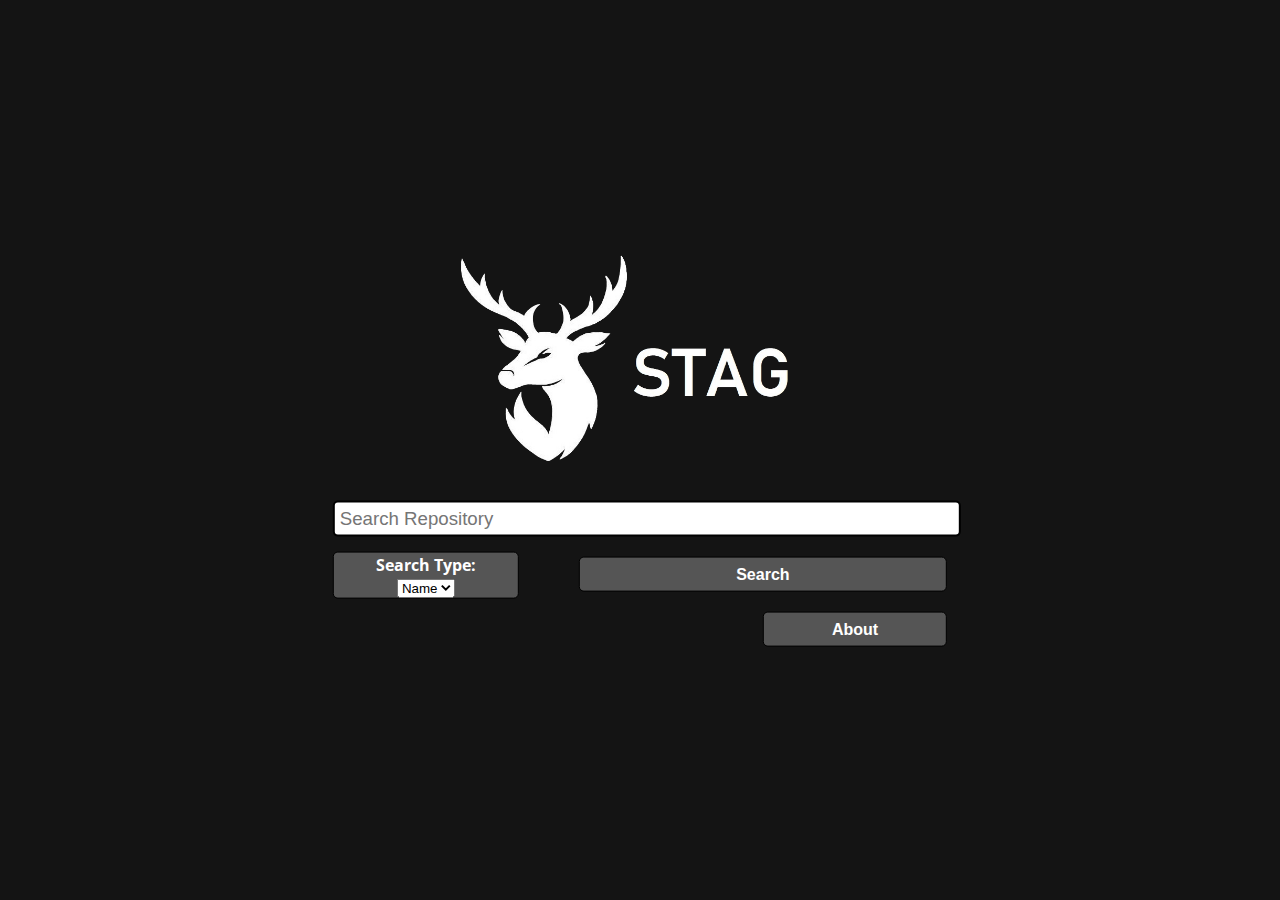
<file: stag_project/index.html>
<!DOCTYPE html>
<html>

<head>
  <link rel="stylesheet" href="https://cdnjs.cloudflare.com/ajax/libs/font-awesome/4.7.0/css/font-awesome.min.css">
  <link href="assets/css/searchBarStyle.css" rel="stylesheet">
  <meta charset="UTF-8">
</head>

<body style="background: rgb(20,20,20)">

  <div class="wrap" style="background: rgb(20, 20, 20)">

    <div class="wrap_wrap">
      <!-- Stag Icon -->
      <img src="assets/img/stagLogo_inverted.png" class="homeLogo">


      <!-- Search Bar (form) -->
      <!-- JavaScript to send data to next page -->
      <script>
        function checkInput() {
          // Get data from user input form
          var userSearchInput = document.getElementById("searchForm");
          var searchQuery = searchForm[0].value;
          var searchType = searchForm[2].value;
          // save data to local storage
          localStorage.setItem("searchQuery", searchQuery);
          localStorage.setItem("searchType", searchType);
          // redirect to search if input not blank
          if (localStorage.getItem("searchQuery") != "") window.location = "search.html";
        }
      </script>

      <!-- Form -->
      <div>
        <form id="searchForm" style="margin-top: 5%" action="search.html"
          onsubmit="event.preventDefault(); checkInput();">
          <input type="text" name="searchQuery" class="searchTerm" placeholder="Search Repository" autocomplete="off">
          <button type="submit" class="searchButton">Search</button>
          <div class="dropdownMenu">
            <div style="margin-top: 0.5%">
              Search Type:
              <div>
                <select name="searchType">
                  <option value="name"> Name </option>
                  <option value="url"> URL </option>
                </select>
              </div>
            </div>
          </div>
        </form>
        <a href="about.html">
          <button class="searchButton" style="width: 30%; float: right">About</button>
        </a>
      </div>
    </div>

  </div>

</body>

</html>
</file>
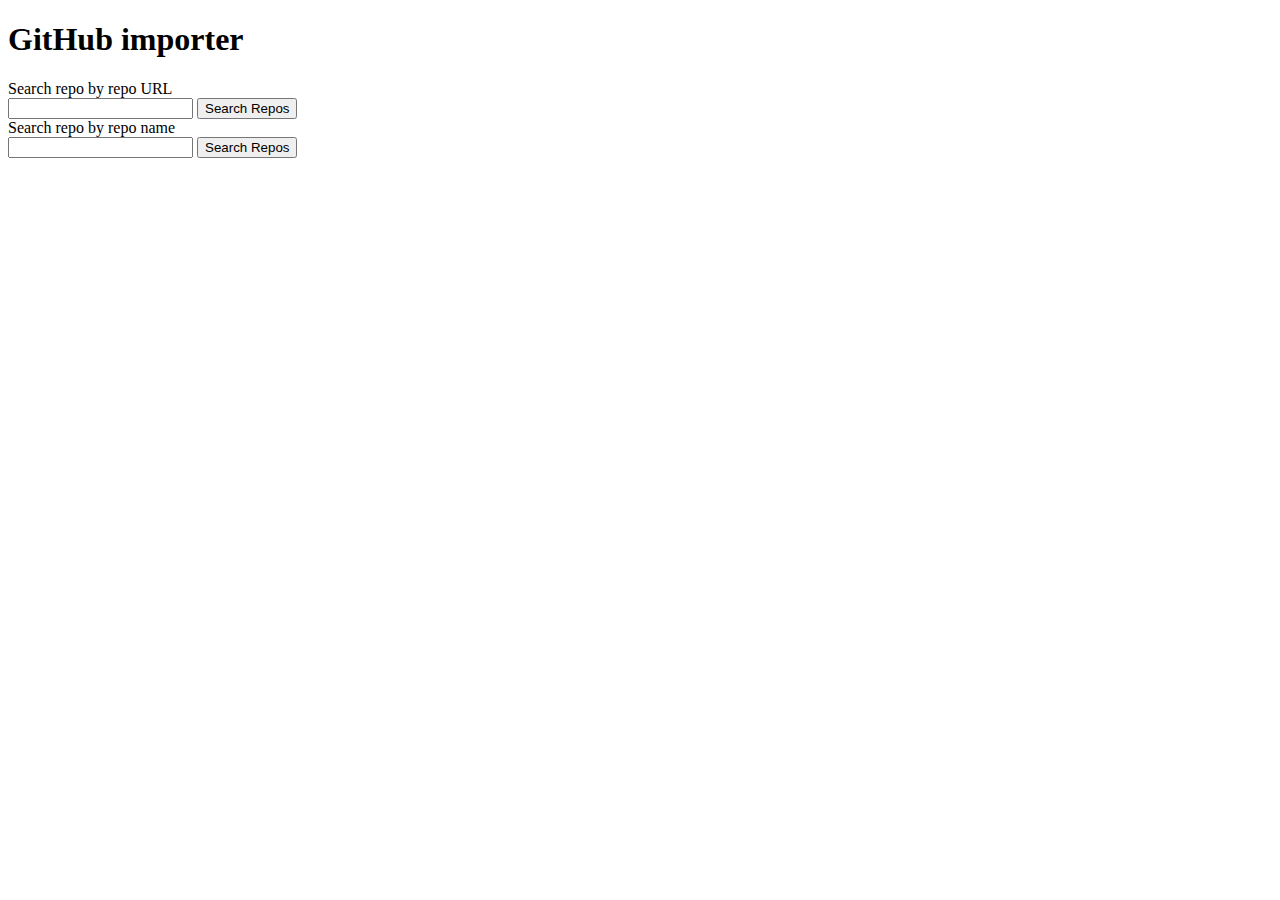
<file: git_fetch_code.html>
<!DOCTYPE html>
<html lang="en">
<head>
    <meta charset="UTF-8">
    <title>GitHub import test</title>
</head>
<body>
    <h1>GitHub importer</h1>
    <label>Search repo by repo URL</label>
    <div>
        <input id="repoURL" type="text">
        <button id="btnRepos">Search Repos</button>
    </div>
    <label>Search repo by repo name</label>
    <div>
        <input id="repoName" type="text">
        <button id="btnName">Search Repos</button>
    </div>
    
    <div id="divResult">
        
    </div>
    
    <script>
        
        // Run specific functions when corresponding buttons are clicked
        const btnRepos = document.getElementById("btnRepos")
        const btnName = document.getElementById("btnName")
        const divResult = document.getElementById("divResult")
        
        btnRepos.addEventListener("click", getRepos)
        btnName.addEventListener("click", getNames)
        
        // Gets a public repository given an inputted repository's GitHub url
        async function getRepos(){
            clear();        // Clear the output space
            const repoURLEntry = String(document.getElementById("repoURL").value)
            var splitURL = repoURLEntry.split("/")
            fullNamePart2 = splitURL.pop()
            fullNamePart1 = splitURL.pop()
            fullName = fullNamePart1 + "/" + fullNamePart2
            var url = "https://api.github.com/search/repositories?q=repo:"
            url += fullName
            
            // Get the data based on given parameters
            const response = await fetch(url)
            const result = await response.json()
            
            // Print the data to the result space
            result.items.forEach(i=>{
                const anchor = document.createElement("a")
                anchor.href = i.html_url;           // Hyperlink to corresponding page
                anchor.textContent = i.full_name;
                divResult.appendChild(anchor)
                divResult.appendChild(document.createElement("br"))
            })
        }
        
        // Gets all public repositories with the inputted name in either the repo's name or description
        async function getNames(){
            clear();        // Clear the output space
            
            const repoName = String(document.getElementById("repoName").value)
            var url = "https://api.github.com/search/repositories?q="+repoName+"&sort=stars&order=desc"     // Sort results with the most stars appearing first
            
            // Get the data based on the given parameters
            const response = await fetch(url)
            const result = await response.json()
            
            // Print the repo image, name, description to the result space
            result.items.forEach(i=>{
                const img = document.createElement("img")
                img.src = i.owner.avatar_url        // Repo owner's avatar image
                img.style.width = "32px"
                img.style.height = "32px"
                
                // Repo name
                const nameResult = document.createElement("a")
                nameResult.href = i.html_url        // Hyperlink to corresponding page
                nameResult.textContent = i.name
                
                // Repo description
                const descResult = document.createElement("a")
                descResult.textContent = i.description
                
                divResult.appendChild(img)
                divResult.appendChild(nameResult)
                divResult.appendChild(document.createElement("br"))
                divResult.appendChild(descResult)
                divResult.appendChild(document.createElement("br"))
            })
        }
        
        // Clears the text field
        function clear(){
            while(divResult.firstChild) divResult.removeChild(divResult.firstChild)
        }
        
    </script>
</body>
</html>
</file>
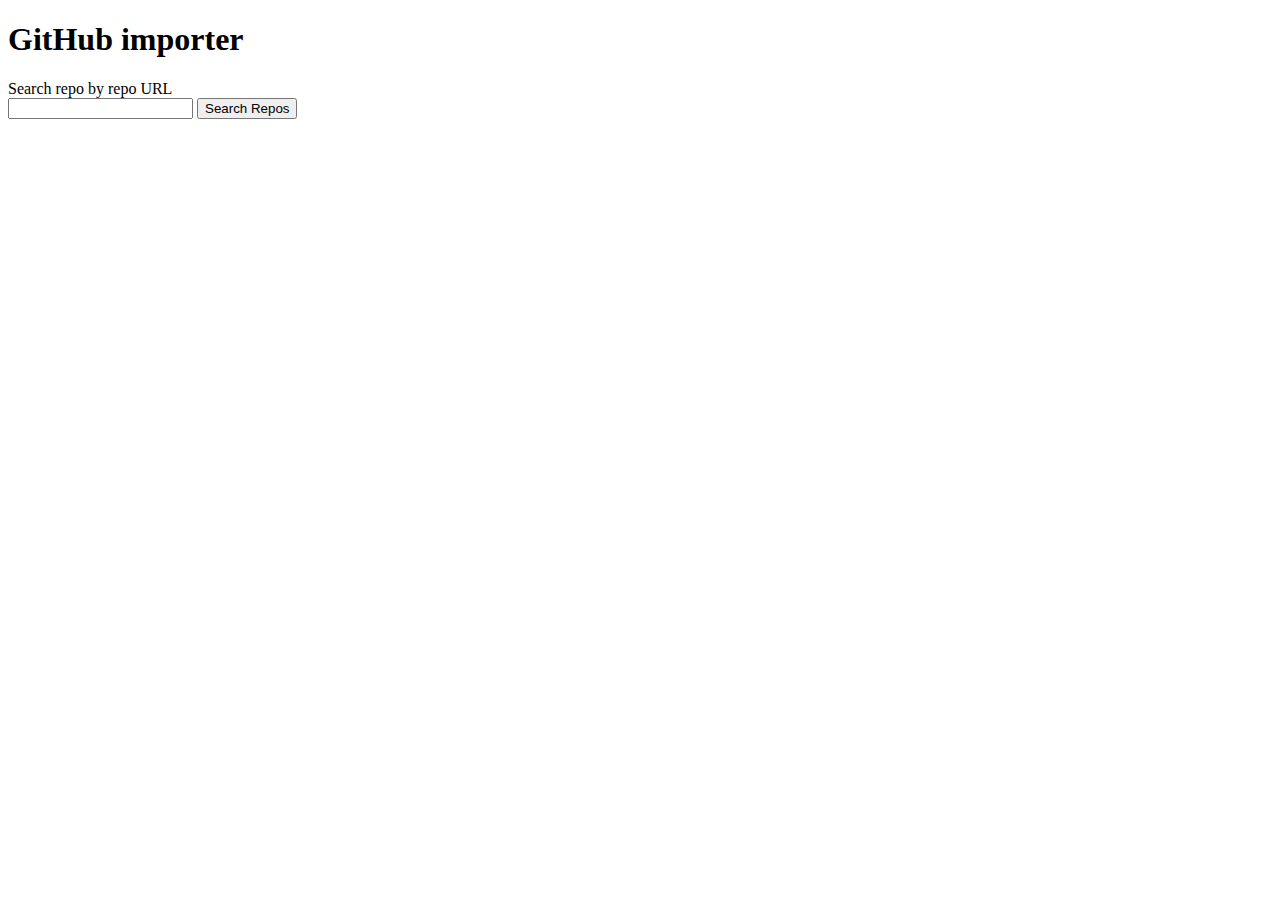
<file: git_rest_test copy.html>
<!DOCTYPE html>
<html lang="en">
<head>
    <meta charset="UTF-8">
    <title>GitHub import test</title>
</head>
<body>
    <h1>GitHub importer</h1>
    <label>Search repo by repo URL</label>
    <div>
        <input id="repoURL" type="text">
        <button id="btnRepos">Search Repos</button>
    </div>

    <div id="divResult">
        
    </div>
    
    <script>
        
        // Run specific functions when corresponding buttons are clicked
        const btnRepos = document.getElementById("btnRepos")
        const divResult = document.getElementById("divResult")
        
        btnRepos.addEventListener("click", getRepos)
        
        // Gets all public repositories with more than a given number of stars
        async function getRepos(){
            clear();        // Clear the output space
            const repoURLEntry = String(document.getElementById("repoURL").value)
            var splitURL = repoURLEntry.split("/")
            fullNamePart2 = splitURL.pop()
            fullNamePart1 = splitURL.pop()
            fullName = fullNamePart1 + "/" + fullNamePart2
            var url = "https://api.github.com/search/repositories?q=repo:"
            url += fullName
            
            // Get the data based on given parameters
            const response = await fetch(url)
            const result = await response.json()
            
            // Print the data to the result space
            result.items.forEach(i=>{
                const anchor = document.createElement("a")
                anchor.href = i.html_url;           // Hyperlink to corresponding page
                anchor.textContent = i.full_name;
                divResult.appendChild(anchor)
                divResult.appendChild(document.createElement("br"))
            })
        }
        
        // Clears the text field
        function clear(){
            while(divResult.firstChild) divResult.removeChild(divResult.firstChild)
        }
        
    </script>
</body>
</html>
</file>
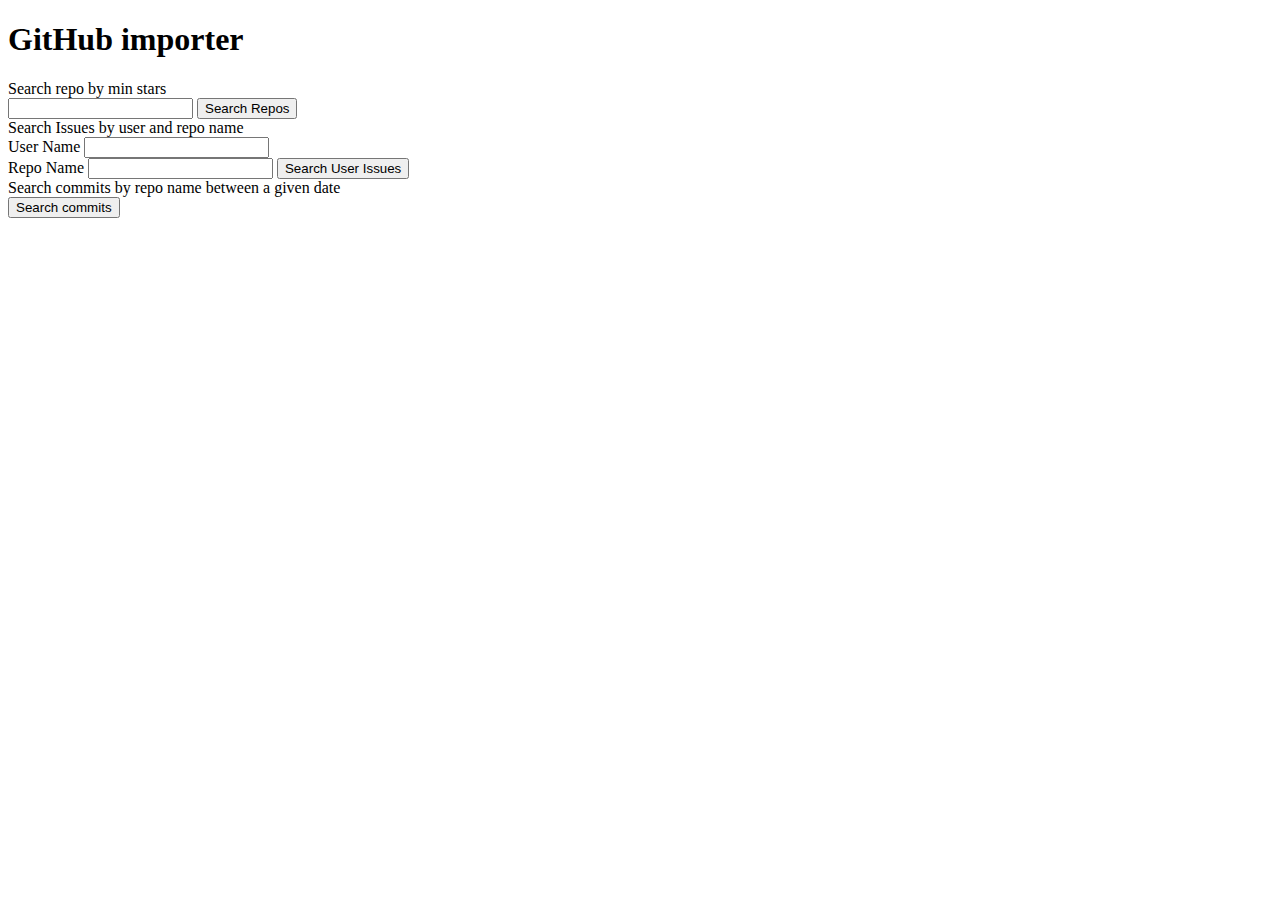
<file: git_rest_test.html>
<!DOCTYPE html>
<html lang="en">
<head>
    <meta charset="UTF-8">
    <title>GitHub import test</title>
</head>
<body>
    <h1>GitHub importer</h1>
    <label>Search repo by min stars</label>
    <div>
        <input id="minStars" type="text">
        <button id="btnRepos">Search Repos</button>
    </div>
    <div>
        <label>Search Issues by user and repo name</label>
        <div>
            <label>User Name</label>
            <input id="userName" type="text">
            <div>
                <label>Repo Name</label>
                <input id="repoName" type="text">
                <button id="btnIssues">Search User Issues</button>
            </div>
        </div>
        <div>
            <label>Search commits by repo name between a given date</label>
            <div>
                <button id="btnCommits">Search commits</button>
            </div>
        </div>
    </div>

    <div id="divResult">
        
    </div>
    
    <script>
        
        // Run specific functions when corresponding buttons are clicked
        const btnRepos = document.getElementById("btnRepos")
        const btnIssues = document.getElementById("btnIssues")
        const btnCommits = document.getElementById("btnCommits")
        const divResult = document.getElementById("divResult")
        
        btnRepos.addEventListener("click", getRepos)
        btnIssues.addEventListener("click", getIssues)
        btnCommits.addEventListener("click", getCommits)
        
        // Gets all public repositories with more than a given number of stars
        async function getRepos(){
            clear();        // Clear the output space
            const minStars = String(document.getElementById("minStars").value)
            var url = "https://api.github.com/search/repositories?q=stars:>"
            url += minStars
            
            // Get the data based on given parameters
            const response = await fetch(url)
            const result = await response.json()
            
            // Print the data to the result space
            result.items.forEach(i=>{
                const anchor = document.createElement("a")
                anchor.href = i.html_url;           // Hyperlink to corresponding page
                anchor.textContent = i.full_name;
                divResult.appendChild(anchor)
                divResult.appendChild(document.createElement("br"))
            })
        }
        
        // Gets the issues of a specific user in a specific repo
        async function getIssues(){
            clear();        // Clear the output space
            const userName = String(document.getElementById("userName").value)
            const repoName = String(document.getElementById("repoName").value)
            var url = "https://api.github.com/search/issues?q=author:" //e.g. "https://api.github.com/search/issues?q=author:raisedadead repo:freecodecamp/freecodecamp type:issue"
            url += userName + " repo:" + repoName + " type:issue"
            
            // Get the data based on given parameters
            const response = await fetch(url)
            const result = await response.json()
            
            // Print the data to the result space
            result.items.forEach(i=>{
                const anchor = document.createElement("a")
                anchor.href = i.html_url;       // Hyperlink to corresponding page
                anchor.textContent = i.title;
                divResult.appendChild(anchor)
                divResult.appendChild(document.createElement("br"))
            })
        }
        
        // gets the commits for a given repo between some date
        async function getCommits(){
            clear();        // Clear the output space
            const repoName = String(document.getElementById("repoName").value)
            var url = "https://api.github.com/search/commits?q=test repo:"
            url += repoName + " author-date:2019-03-01..2019-03-31" //Can properly specify a date later
            
            // Special header required to access commit data, as specified in REST documentation
            const headers = {
                "Accept": "application/vnd.github.cloak-preview"
            }
            
            // Get the commits
            const response = await fetch(url, {
                "method": "GET", 
                "headers": headers
            })
            const result = await response.json()
            
            // Print the commits to the result space
            result.items.forEach(i=>{
                const img = document.createElement("img")
                img.src = i.author.avatar_url
                img.style.width = "32px"
                img.style.height = "32px"
                
                const anchor = document.createElement("a")
                anchor.href = i.html_url;       // Hyperlink to corresponding page
                anchor.textContent = i.commit.message.substr(0,120) + "...";
                
                divResult.appendChild(img)
                divResult.appendChild(anchor)
                divResult.appendChild(document.createElement("br"))
            })
        }
        
        
        // Clears the text field
        function clear(){
            while(divResult.firstChild) divResult.removeChild(divResult.firstChild)
        }
        
    </script>
</body>
</html>
</file>
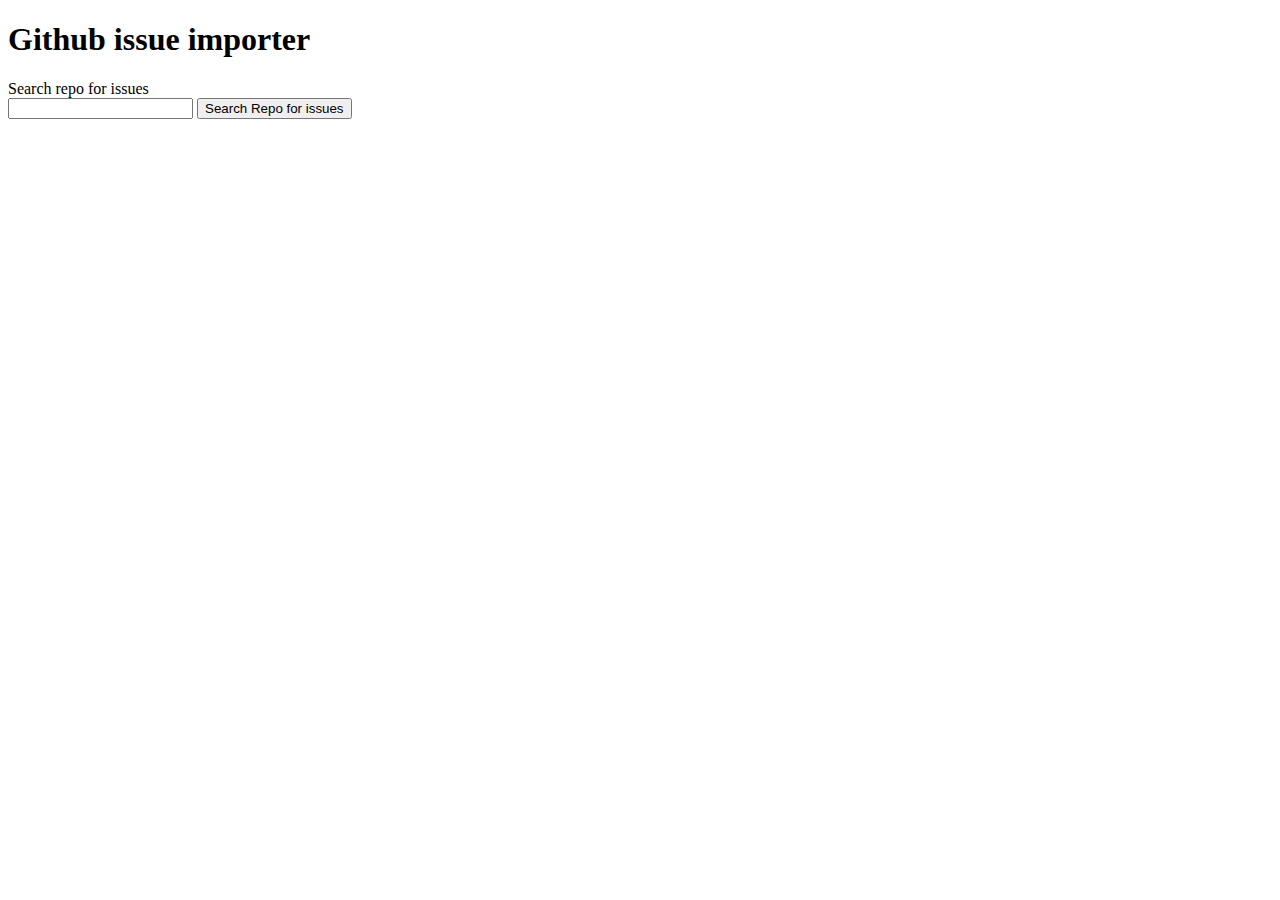
<file: issue_data.html>
<!DOCTYPE html>
<html lang="en">
<head>
    <meta charset="UTF-8">
    <title>Github issue importing test</title>
</head>
<body>
    <h1>Github issue importer</h1>
    <label>Search repo for issues</label>
    <div>
        <input id="repoFullName" type="text">
        <button id="btnIssues">Search Repo for issues</button>
    </div>
    <div id="divResult"></div>
    
    <script src="issues_test.js"></script>
</body>
</html>
</file>
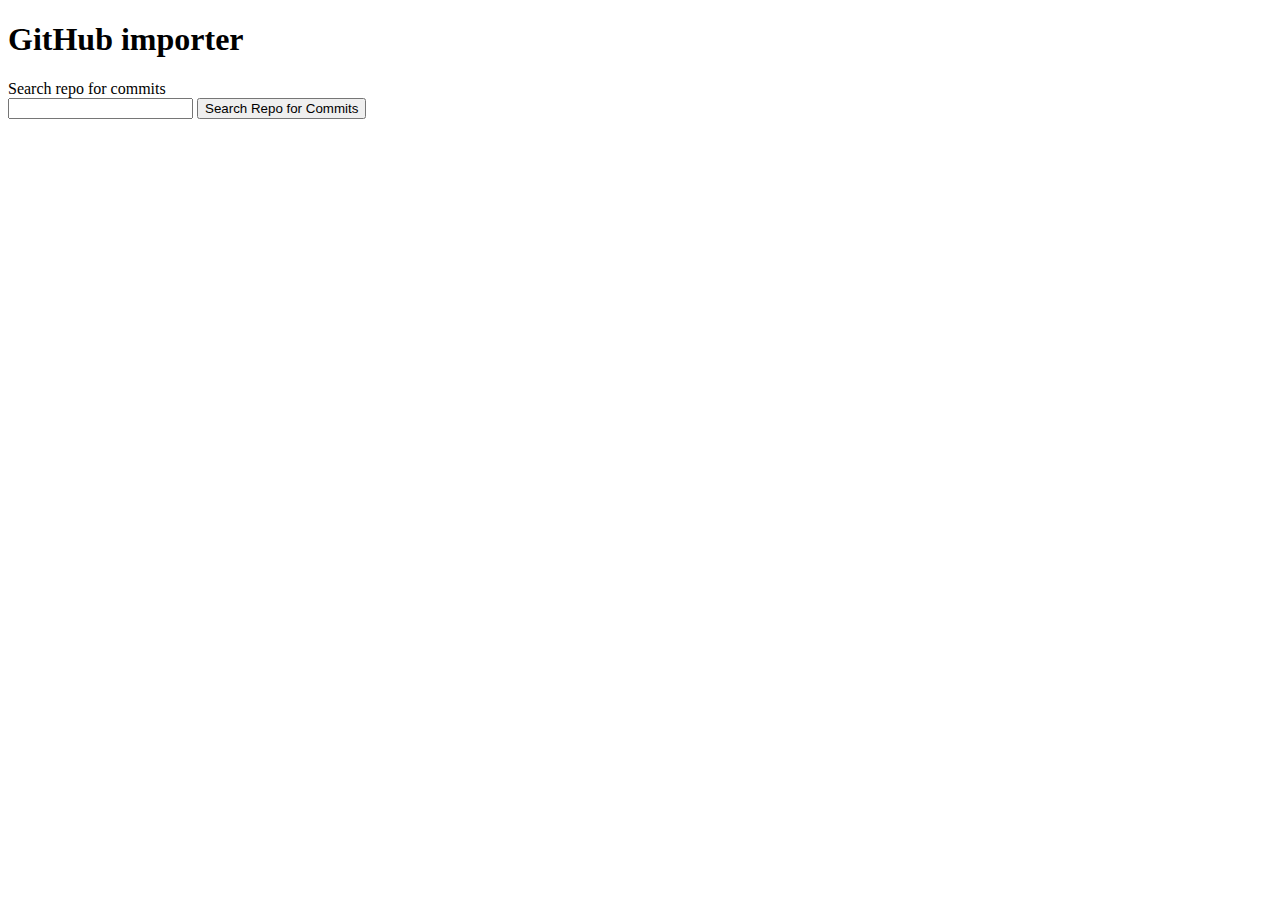
<file: stat_data.html>
<!DOCTYPE html>
<html lang="en">
<head>
  <meta charset="UTF-8">
  <title>GitHub import test</title>
</head>
<body>
  <h1>GitHub importer</h1>
  <label>Search repo for commits</label>
  <div>
    <input id="repoFullName" type="text">
    <button id="btnCommits">Search Repo for Commits</button>
  </div>
  <div id="divResult">
  </div>


<script src="commits_test.js"></script>
</body>
</html>
</file>
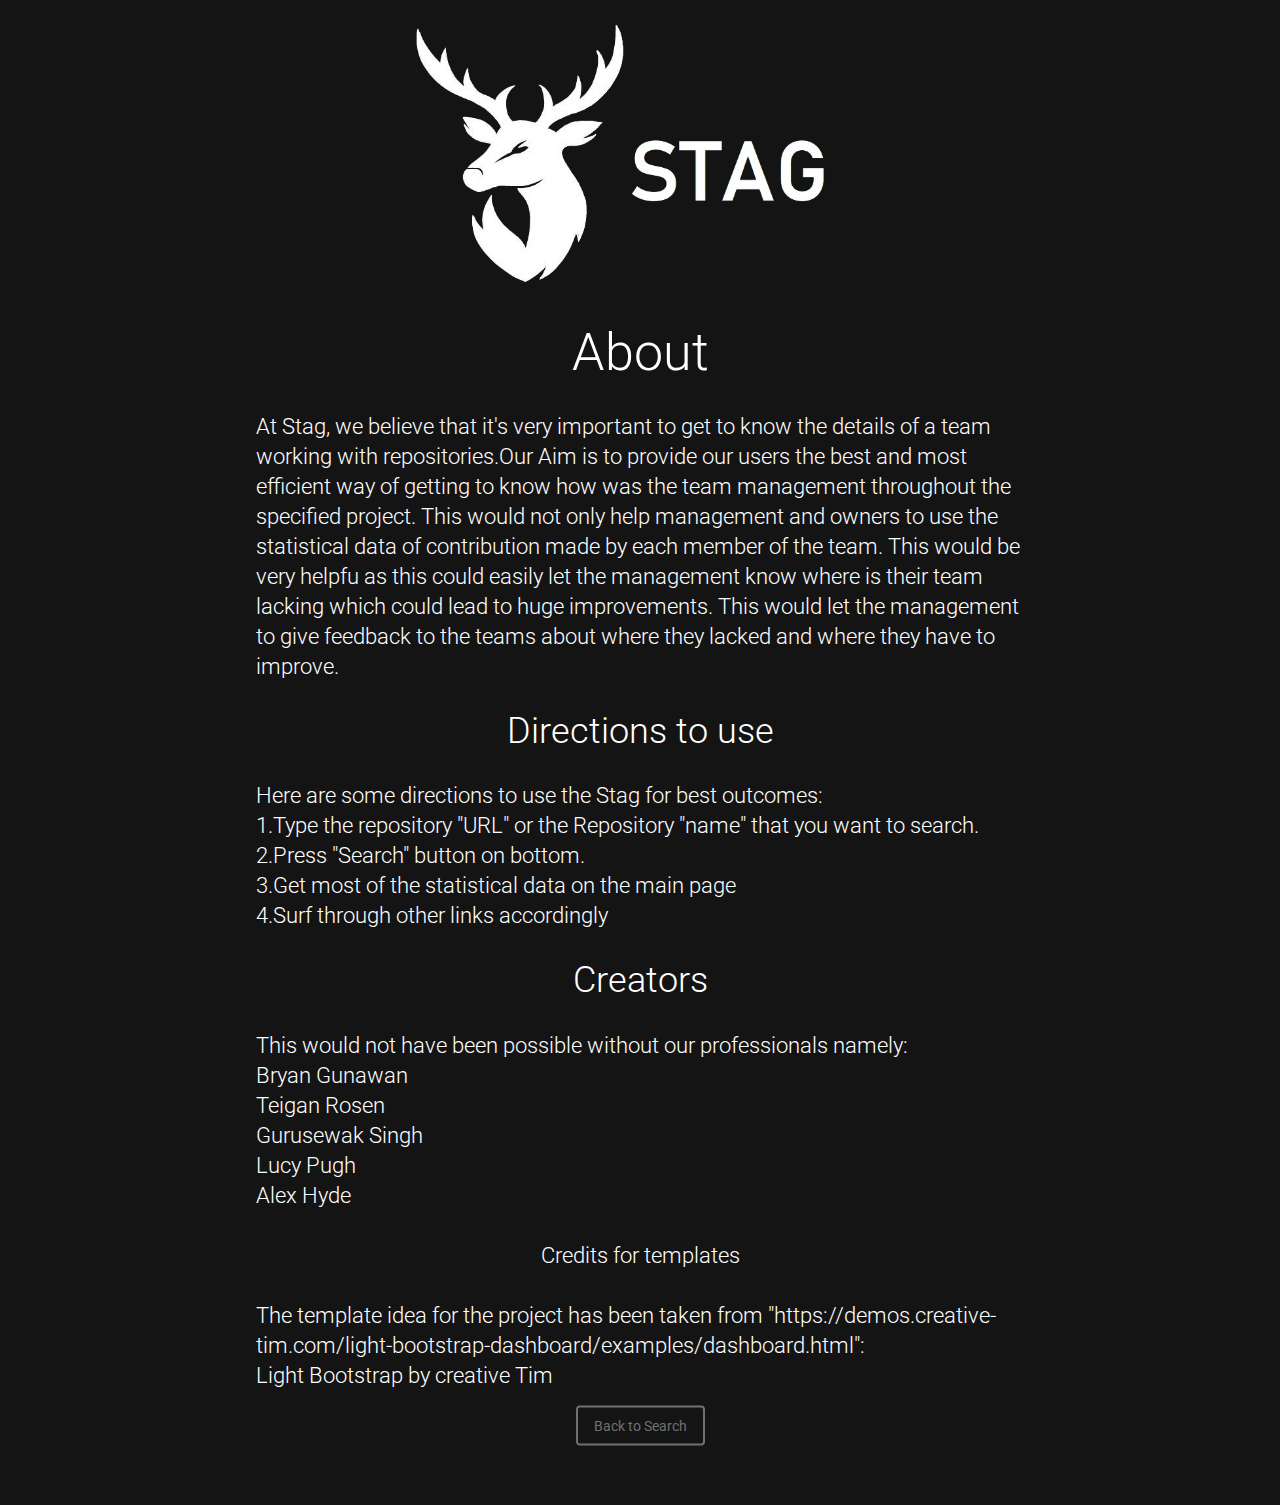
<file: stag_project/about.html>
<!DOCTYPE html>
<html>
<!--
  Editors: Gurusewak Singh
  Last Edited: 06 October 2019
-->

<head>
  <link rel="stylesheet" href="https://cdnjs.cloudflare.com/ajax/libs/font-awesome/4.7.0/css/font-awesome.min.css">
  <link href="assets/css/searchBarStyle.css" rel="stylesheet">
  <meta charset="UTF-8">
  <meta charset="utf-8" />
    <link rel="icon" type="image/png" href="assets/img/favicon.ico">
    <meta http-equiv="X-UA-Compatible" content="IE=edge,chrome=1" />

    <title>No Push For You</title>

    <meta content='width=device-width, initial-scale=1.0, maximum-scale=1.0, user-scalable=0' name='viewport' />
    <meta name="viewport" content="width=device-width" />


    <!-- Bootstrap core CSS     -->
    <link href="assets/css/bootstrap.min.css" rel="stylesheet" />

    <!--  Light Bootstrap Table core CSS    -->
    <link href="assets/css/light-bootstrap-dashboard.css?v=1.4.0" rel="stylesheet" />


    <!--     Fonts and icons     -->
    <link href="http://maxcdn.bootstrapcdn.com/font-awesome/4.2.0/css/font-awesome.min.css" rel="stylesheet">
    <link href='http://fonts.googleapis.com/css?family=Roboto:400,700,300' rel='stylesheet' type='text/css'>
    <link href="assets/css/pe-icon-7-stroke.css" rel="stylesheet" />    
</head>

<body style="background: rgb(20,20,20)">

  <div class="wrap" style="background: rgb(20, 20, 20)">
    <img src="assets/img/stagLogo_inverted.png" class="homeLogo">
      <font color="white">
        <h1 style="text-align:center">About</h1>
          
          <h4 style="text-align:centerleft">
              At Stag, we believe that it's very important to get to know the details of 
              a team working with repositories.Our Aim is to provide our users the best and most efficient way 
              of getting to know how was the team management throughout the specified project.
              This would not only help management and owners to use the statistical data of contribution 
              made by each member of the team.
              This would be very helpfu as this could easily let the management know 
              where is their team lacking which could lead to huge improvements.
              This would let the management to give feedback to the teams about where they lacked and 
              where they have to improve. 
          </h4>
          
          <h2 style="text-align:center">Directions to use</h2>
          
          <h4 style="text-align:centerleft">
              Here are some directions to use the Stag for best outcomes:<br>
              
                1.Type the repository "URL" or the Repository "name" that you want to search.<br>
                2.Press "Search" button on bottom.<br>
                3.Get most of the statistical data on the main page<br>
                4.Surf through other links accordingly<br>
          </h4>
        
          <h2 style="text-align:center">Creators</h2>
          
          <h4>
          This would not have been possible without our professionals namely:<br>
              Bryan Gunawan<br>
              Teigan Rosen <br>
              Gurusewak Singh <br>
              Lucy Pugh  <br>
              Alex Hyde </h4>
          <h4 style="text-align:center">Credits for templates</h2>
          <h4>
          The template idea for the project has been taken from "https://demos.creative-tim.com/light-bootstrap-dashboard/examples/dashboard.html": <br> Light Bootstrap by creative Tim
          </h4>
      </font>      
      <div class="text-center"> 
         <a href = "index.html">
          <button class="btn btn-default" align = "center">Back to Search</button><br><br> <br><br>
         </a>
      </div> 
      
  </div>

</body>

</html>
</file>
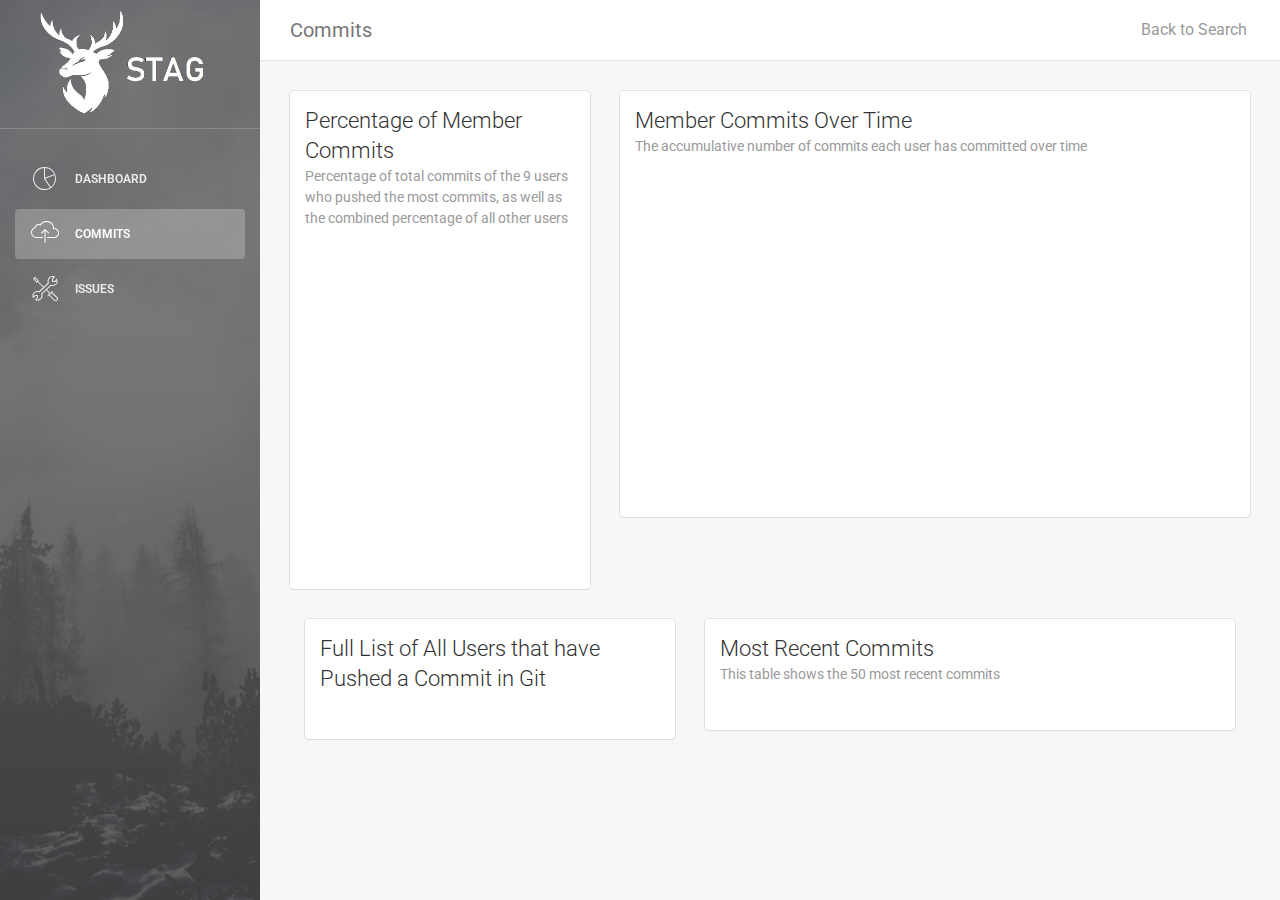
<file: stag_project/commits.html>
<!doctype html>
<html lang="en">

<head>
    <meta charset="utf-8" />
    <link rel="icon" type="image/png" href="assets/img/favicon.ico">
    <meta http-equiv="X-UA-Compatible" content="IE=edge,chrome=1" />

    <title>Light Bootstrap Dashboard by Creative Tim</title>

    <meta content='width=device-width, initial-scale=1.0, maximum-scale=1.0, user-scalable=0' name='viewport' />
    <meta name="viewport" content="width=device-width" />


    <!-- Bootstrap core CSS     -->
    <link href="assets/css/bootstrap.min.css" rel="stylesheet" />

    <!-- Animation library for notifications   -->
    <link href="assets/css/animate.min.css" rel="stylesheet" />

    <!--  Light Bootstrap Table core CSS    -->
    <link href="assets/css/light-bootstrap-dashboard.css?v=1.4.0" rel="stylesheet" />


    <!--  CSS for Demo Purpose, don't include it in your project     -->
    <link href="assets/css/demo.css" rel="stylesheet" />


    <!--     Fonts and icons     -->
    <link href="http://maxcdn.bootstrapcdn.com/font-awesome/4.2.0/css/font-awesome.min.css" rel="stylesheet">
    <link href='http://fonts.googleapis.com/css?family=Roboto:400,700,300' rel='stylesheet' type='text/css'>
    <link href="assets/css/pe-icon-7-stroke.css" rel="stylesheet" />
</head>

<body>

    <div class="wrapper">
        <div class="sidebar" data-color="grey" data-image="assets/img/sidebar-5.jpg">

            <!--   you can change the color of the sidebar using: data-color="blue | azure | green | orange | red | purple" -->


            <div class="sidebar-wrapper">
                <div class="logo">
                    <img src="assets/img/stagLogo_inverted.png"
                        style="width: 80%; display: block; margin-left: auto; margin-right: auto;">
                </div>

                <ul class="nav">
                    <li>
                        <a href="dashboard.html">
                            <i class="pe-7s-graph"></i>
                            <p>Dashboard</p>
                        </a>
                    </li>
                    <li class="active">
                        <a href="commits.html">
                            <i class="pe-7s-cloud-upload"></i>
                            <p>Commits</p>
                        </a>
                    </li>
                    <li>
                        <a href="issues.html">
                            <i class="pe-7s-tools"></i>
                            <p>Issues</p>
                        </a>
                    </li>
                </ul>
            </div>
        </div>

        <div class="main-panel">
            <nav class="navbar navbar-default navbar-fixed">
                <div class="container-fluid">
                    <div class="navbar-header">
                        <button type="button" class="navbar-toggle" data-toggle="collapse"
                            data-target="#navigation-example-2">
                            <span class="sr-only">Toggle navigation</span>
                            <span class="icon-bar"></span>
                            <span class="icon-bar"></span>
                            <span class="icon-bar"></span>
                        </button>
                        <a class="navbar-brand">Commits</a>
                    </div>
                    <div class="collapse navbar-collapse">
                        <ul class="nav navbar-nav navbar-left">

                        </ul>

                        <ul class="nav navbar-nav navbar-right">
                            <li>
                                <a href="index.html" style="font-size: 12">Back to Search</a>
                            </li>
                            <li class="separator hidden-lg"></li>
                        </ul>
                    </div>
                </div>
            </nav>

            <div class="content">
                <div class="container-fluid">
                    <div class="row">
                        <div class="col-md-4">
                          <div class="card">

                              <div class="header">
                                  <h4 class="title">Percentage of Member Commits</h4>
                                  <p class="category">Percentage of total commits of the 9 users who pushed the most commits, as well as the combined percentage of all other users</p>
                              </div>
                              <div class="content">
                                  <div id="commitPieGraph" class="ct-chart ct-perfect-fourth"></div>

                                  <div class="footer">
                                      <div id = "commitPieGraphLegend" class="legend">
                                      </div>
<!--
                                      <hr>
                                      <div class="stats">
                                          <i class="fa fa-clock-o"></i> Data sent 2 minutes ago
                                      </div>
-->
                                  </div>
                              </div>
                          </div>
                        </div>

                        <div class="col-md-8">
                            <div class="card">
                                <div class="header">
                                    <h4 class="title">Member Commits Over Time</h4>
                                    <p class="category" id="commits_line_subtitle">The accumulative number of commits each user has committed over time</p>
                                </div>
                                <div class="content">
                                    <div id = "commitLineGraph" class="ct-chart"></div>
                                    <div class="footer">
                                        <div id = "commitLineGraphLegend" class="legend">
                                        </div>
<!--
                                        <hr>
                                        <div class="stats">
                                            <i class="fa fa-history"></i> Data Updated 3 minutes ago
                                        </div>
-->
                                    </div>
                                </div>
                            </div>
                        </div>
                    </div>

            <div class="content">
                <div class="container-fluid">
                    <div class="row">
                        <div class="col-md-5">
                            <div class="card">
                                <div class="header">
                                    <h4 class="title">Full List of All Users that have Pushed a Commit in Git</h4>
<!--                                    <p class="category">Here is a subtitle for this table</p>-->
                                </div>
                                <div class="content table-responsive table-full-width">
                                    <table class="table table-hover table-striped" id="commits_table"></table>

                                </div>
                            </div>
                        </div>
                        <div class="col-md-7">
                            <div class="card">
                                <div class="header">
                                    <h4 class="title">Most Recent Commits</h4>
                                    <p class="category">This table shows the 50 most recent commits</p>
                                </div>
                                <div class="content table-responsive table-full-width">
                                    <table class="table table-hover table-striped" id="recent_commits_table"></table>

                                </div>
                            </div>
                        </div>
                    </div>

                </div>
            </div>
        </div>

    </div>
    </div>


</body>

<!--   Core JS Files   -->
<script src="assets/js/jquery.3.2.1.min.js" type="text/javascript"></script>
<script src="assets/js/bootstrap.min.js" type="text/javascript"></script>

<!--  Charts Plugin -->
<script src="assets/js/chartist.min.js"></script>

<!--  Notifications Plugin    -->
<script src="assets/js/bootstrap-notify.js"></script>

<!-- Light Bootstrap Table Core javascript and methods for Demo purpose -->
<script src="assets/js/light-bootstrap-dashboard.js?v=1.4.0"></script>

<script src="assets/js/graphing.js"></script>
<script src="assets/js/commits.js"></script>

<script type="text/javascript">
    $(document).ready(function () {

        commits_pie_commitsPage.initChartist();
        commits_line_commitsPage.initChartist();

    });
</script>

</html>
</file>
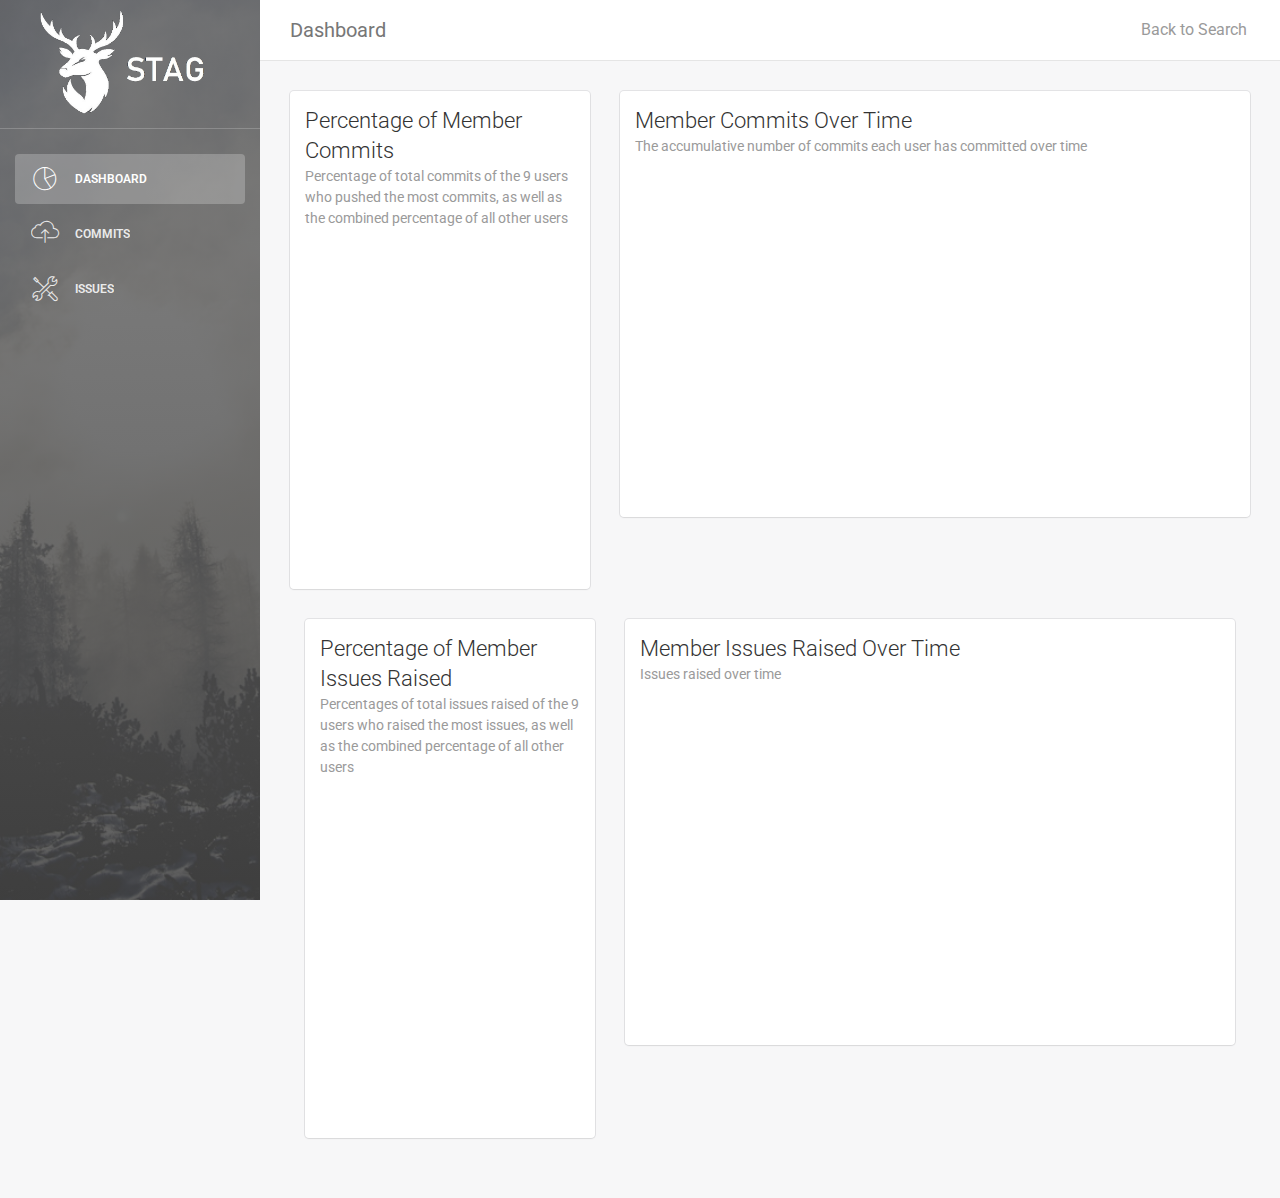
<file: stag_project/dashboard.html>
<!doctype html>
<html lang="en">

<head>
    <meta charset="utf-8" />
    <link rel="icon" type="image/png" href="assets/img/favicon.ico">
    <meta http-equiv="X-UA-Compatible" content="IE=edge,chrome=1" />

    <title>No Push For You</title>

    <meta content='width=device-width, initial-scale=1.0, maximum-scale=1.0, user-scalable=0' name='viewport' />
    <meta name="viewport" content="width=device-width" />


    <!-- Bootstrap core CSS     -->
    <link href="assets/css/bootstrap.min.css" rel="stylesheet" />

    <!-- Animation library for notifications   -->
    <link href="assets/css/animate.min.css" rel="stylesheet" />

    <!--  Light Bootstrap Table core CSS    -->
    <link href="assets/css/light-bootstrap-dashboard.css?v=1.4.0" rel="stylesheet" />


    <!--     Fonts and icons     -->
    <link href="http://maxcdn.bootstrapcdn.com/font-awesome/4.2.0/css/font-awesome.min.css" rel="stylesheet">
    <link href='http://fonts.googleapis.com/css?family=Roboto:400,700,300' rel='stylesheet' type='text/css'>
    <link href="assets/css/pe-icon-7-stroke.css" rel="stylesheet" />

</head>

<body>

    <div class="wrapper">
        <div class="sidebar" data-color="grey" data-image="assets/img/sidebar-5.jpg">

            <!--

        Tip 1: you can change the color of the sidebar using: data-color="blue | azure | green | orange | red | purple"
        Tip 2: you can also add an image using data-image tag

    -->

            <div class="sidebar-wrapper">
                <div class="logo">
                    <img src="assets/img/stagLogo_inverted.png"
                        style="width: 80%; display: block; margin-left: auto; margin-right: auto;">
                </div>

                <ul class="nav">
                    <li class="active">
                        <a href="dashboard.html">
                            <i class="pe-7s-graph"></i>
                            <p>Dashboard</p>
                        </a>
                    </li>
                    <li>
                        <a href="commits.html">
                            <i class="pe-7s-cloud-upload"></i>
                            <p>Commits</p>
                        </a>
                    </li>
                    <li>
                        <a href="issues.html">
                            <i class="pe-7s-tools"></i>
                            <p>Issues</p>
                        </a>
                    </li>
                </ul>
            </div>
        </div>

        <div class="main-panel">
            <nav class="navbar navbar-default navbar-fixed">
                <div class="container-fluid">
                    <div class="navbar-header">
                        <button type="button" class="navbar-toggle" data-toggle="collapse"
                            data-target="#navigation-example-2">
                            <span class="sr-only">Toggle navigation</span>
                            <span class="icon-bar"></span>
                            <span class="icon-bar"></span>
                            <span class="icon-bar"></span>
                        </button>
                        <a class="navbar-brand">Dashboard</a>
                    </div>
                    <div class="collapse navbar-collapse">
                        <ul class="nav navbar-nav navbar-left">
                        </ul>

                        <ul class="nav navbar-nav navbar-right">
                            <li>
                                <a href="index.html" style="font-size: 12">Back to Search</a>
                            <li class="separator hidden-lg"></li>
                        </ul>
                    </div>
                </div>
            </nav>


            <div class="content">
                <div class="container-fluid">
                    <div class="row">
                        <div class="col-md-4">
                            <div class="card">

                                <div class="header">
                                    <h4 class="title">Percentage of Member Commits</h4>
                                    <p class="category">Percentage of total commits of the 9 users who pushed the most commits, as well as the combined percentage of all other users</p>
                                </div>
                                <div class="content">
                                    <div id="commitPieGraph" class="ct-chart ct-perfect-fourth"></div>

                                    <div class="footer">
                                        <div id = "commitPieGraphLegend" class="legend">
                                        </div>
<!--
                                        <hr>
                                        <div class="stats">
                                            <i class="fa fa-clock-o"></i> Data sent 2 minutes ago
                                        </div>
-->
                                    </div>
                                </div>
                            </div>
                        </div>

                        <div class="col-md-8">
                            <div class="card">
                                <div class="header">
                                    <h4 class="title">Member Commits Over Time</h4>
                                    <p class="category" id="commits_line_subtitle">The accumulative number of commits each user has committed over time</p>
                                </div>
                                <div class="content">
                                    <div id = "commitLineGraph" class="ct-chart"></div>
                                    <div class="footer">
                                        <div id = "commitLineGraphLegend" class="legend">
                                        </div>
<!--
                                        <hr>
                                        <div class="stats">
                                            <i class="fa fa-history"></i> Data Updated 3 minutes ago
                                        </div>
-->
                                    </div>
                                </div>
                            </div>
                        </div>
                    </div>

                    <div class="content">
                        <div class="container-fluid">
                            <div class="row">
                                <div class="col-md-4">
                                    <div class="card">

                                        <div class="header">
                                            <h4 class="title">Percentage of Member Issues Raised</h4>
                                            <p class="category">Percentages of total issues raised of the 9 users who raised the most issues, as well as the combined percentage of all other users</p>
                                        </div>
                                        <div class="content">
                                            <div id="issuesPieGraph" class="ct-chart ct-perfect-fourth"></div>

                                            <div class="footer">
                                                <div id = "issuesPieGraphLegend" class="legend">
                                                </div>
<!--
                                                <hr>
                                                <div class="stats">
                                                    <i class="fa fa-clock-o"></i> Data sent 2 minutes ago
                                                </div>
-->
                                            </div>
                                        </div>
                                    </div>
                                </div>

                                <div class="col-md-8">
                                    <div class="card">
                                        <div class="header">
                                            <h4 class="title">Member Issues Raised Over Time</h4>
                                            <p class="category" id="issues_line_subtitle">Issues raised over time</p>
                                        </div>
                                        <div class="content">
                                            <div id="issuesLineGraph" class="ct-chart"></div>
                                            <div class="footer">
                                                <div id = "issuesLineGraphLegend" class="legend"></div>
<!--
                                                <hr>
                                                <div class="stats">
                                                    <i class="fa fa-history"></i> Data Updated 3 minutes ago
                                                </div>
-->
                                            </div>
                                        </div>
                                    </div>
                                </div>
                            </div>

                        </div>
                    </div>


</body>

<!--   Core JS Files   -->
<script src="assets/js/jquery.3.2.1.min.js" type="text/javascript"></script>
<script src="assets/js/bootstrap.min.js" type="text/javascript"></script>

<!--  Charts Plugin -->
<script src="assets/js/chartist.min.js"></script>

<!--  Notifications Plugin    -->
<script src="assets/js/bootstrap-notify.js"></script>

<!-- Light Bootstrap Table Core javascript and methods for Demo purpose -->
<script src="assets/js/light-bootstrap-dashboard.js?v=1.4.0"></script>

<!-- Light Bootstrap Table DEMO methods, don't include it in your project! -->
<script src="assets/js/demo.js"></script>
<script src="assets/js/graphing.js"></script>
<script src="assets/js/commits.js"></script>
<script src="assets/js/issues.js"></script>

<script type="text/javascript">
    $(document).ready(function () {

        commits_pie_dashboard.initChartist();
        commits_line_dashboard.initChartist();
        issues_pie_dashboard.initChartist();
        issues_line_dashboard.initChartist();

    });
</script>

</html>
</file>
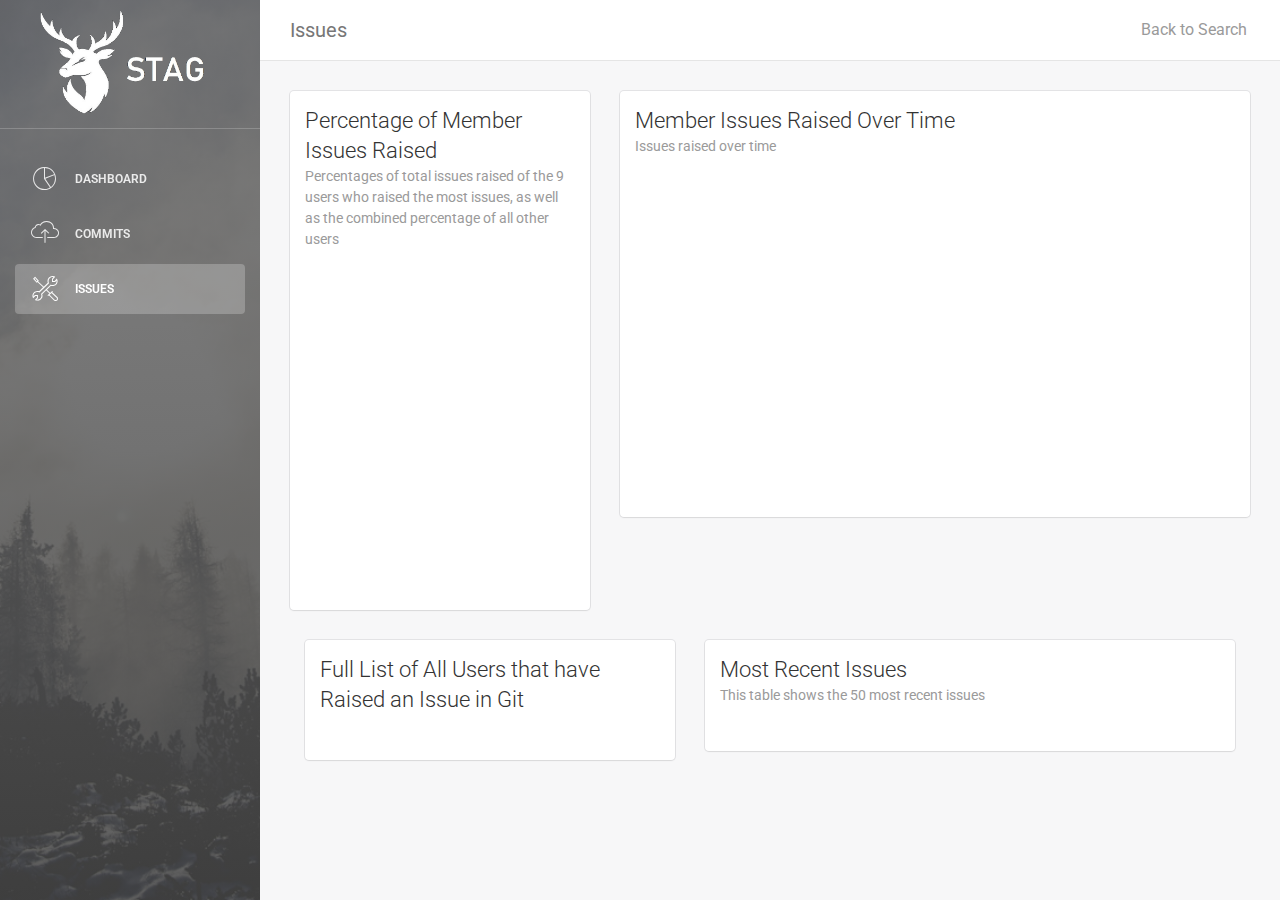
<file: stag_project/issues.html>
<!doctype html>
<html lang="en">

<head>
    <meta charset="utf-8" />
    <link rel="icon" type="image/png" href="assets/img/favicon.ico">
    <meta http-equiv="X-UA-Compatible" content="IE=edge,chrome=1" />

    <title>Light Bootstrap Dashboard by Creative Tim</title>

    <meta content='width=device-width, initial-scale=1.0, maximum-scale=1.0, user-scalable=0' name='viewport' />
    <meta name="viewport" content="width=device-width" />


    <!-- Bootstrap core CSS     -->
    <link href="assets/css/bootstrap.min.css" rel="stylesheet" />

    <!-- Animation library for notifications   -->
    <link href="assets/css/animate.min.css" rel="stylesheet" />

    <!--  Light Bootstrap Table core CSS    -->
    <link href="assets/css/light-bootstrap-dashboard.css?v=1.4.0" rel="stylesheet" />


    <!--  CSS for Demo Purpose, don't include it in your project     -->
    <link href="assets/css/demo.css" rel="stylesheet" />


    <!--     Fonts and icons     -->
    <link href="http://maxcdn.bootstrapcdn.com/font-awesome/4.2.0/css/font-awesome.min.css" rel="stylesheet">
    <link href='http://fonts.googleapis.com/css?family=Roboto:400,700,300' rel='stylesheet' type='text/css'>
    <link href="assets/css/pe-icon-7-stroke.css" rel="stylesheet" />
</head>

<body>

    <div class="wrapper">
        <div class="sidebar" data-color="grey" data-image="assets/img/sidebar-5.jpg">

            <!--   you can change the color of the sidebar using: data-color="blue | azure | green | orange | red | purple" -->


            <div class="sidebar-wrapper">
                <div class="logo">
                    <img src="assets/img/stagLogo_inverted.png"
                        style="width: 80%; display: block; margin-left: auto; margin-right: auto;">
                </div>

                <ul class="nav">
                    <li>
                        <a href="dashboard.html">
                            <i class="pe-7s-graph"></i>
                            <p>Dashboard</p>
                        </a>
                    </li>
                    <li>
                        <a href="commits.html">
                            <i class="pe-7s-cloud-upload"></i>
                            <p>Commits</p>
                        </a>
                    </li>
                    <li class="active">
                        <a href="issues.html">
                            <i class="pe-7s-tools"></i>
                            <p>Issues</p>
                        </a>
                    </li>
                </ul>
            </div>
        </div>

        <div class="main-panel">
            <nav class="navbar navbar-default navbar-fixed">
                <div class="container-fluid">
                    <div class="navbar-header">
                        <button type="button" class="navbar-toggle" data-toggle="collapse"
                            data-target="#navigation-example-2">
                            <span class="sr-only">Toggle navigation</span>
                            <span class="icon-bar"></span>
                            <span class="icon-bar"></span>
                            <span class="icon-bar"></span>
                        </button>
                        <a class="navbar-brand">Issues</a>
                    </div>
                    <div class="collapse navbar-collapse">
                        <ul class="nav navbar-nav navbar-left">
                            <li>
                            </li>
                        </ul>

                        <!-- Button to go back to index-->
                        <ul class="nav navbar-nav navbar-right">
                            <li>
                                <a href="index.html" style="font-size: 12">Back to Search</a>
                            <li class="separator hidden-lg"></li>
                        </ul>

                    </div>
                </div>
            </nav>

            <div class="content">
                <div class="container-fluid">
                    <div class="row">
                        <div class="col-md-4">
                            <div class="card">

                                <div class="header">
                                    <h4 class="title">Percentage of Member Issues Raised</h4>
                                    <p class="category">Percentages of total issues raised of the 9 users who raised the most issues, as well as the combined percentage of all other users</p>
                                </div>
                                <div class="content">
                                    <div id="issuesPieGraph" class="ct-chart ct-perfect-fourth"></div>

                                    <div class="footer">
                                        <div id = "issuesPieGraphLegend" class="legend">
                                        </div>
<!--
                                        <hr>
                                        <div class="stats">
                                            <i class="fa fa-clock-o"></i> Data sent 2 minutes ago
                                        </div>
-->
                                    </div>
                                </div>
                            </div>
                        </div>

                        <div class="col-md-8">
                            <div class="card">
                                <div class="header">
                                    <h4 class="title">Member Issues Raised Over Time</h4>
                                    <p class="category" id="issues_line_subtitle">Issues raised over time</p>
                                </div>
                                <div class="content">
                                    <div id="issuesLineGraph" class="ct-chart"></div>
                                    <div class="footer">
                                        <div id = "issuesLineGraphLegend" class="legend">
                                        </div>
<!--
                                        <hr>
                                        <div class="stats">
                                            <i class="fa fa-history"></i> Data Updated 3 minutes ago
                                        </div>
-->
                                    </div>
                                </div>
                            </div>
                        </div>
                    </div>

            <div class="content">
                <div class="container-fluid">
                    <div class="row">
                        <div class="col-md-5">
                            <div class="card">
                                <div class="header">
                                    <h4 class="title">Full List of All Users that have Raised an Issue in Git</h4>
<!--                                    <p class="category">  a subtitle can go here  </p>-->
                                </div>
                                <div class="content table-responsive table-full-width">
                                    <table class="table table-hover table-striped" id="issues_table"></table>

                                </div>
                            </div>
                        </div>
                        <div class="col-md-7">
                            <div class="card">
                                <div class="header">
                                    <h4 class="title">Most Recent Issues</h4>
                                    <p class="category">This table shows the 50 most recent issues</p>
                                </div>
                                <div class="content table-responsive table-full-width">
                                    <table class="table table-hover table-striped" id="recent_issues_table"></table>

                                </div>
                            </div>
                        </div>
                    </div


                    </div>
                </div>
            </div>

        </div>
    </div>


</body>

<!--   Core JS Files   -->
<script src="assets/js/jquery.3.2.1.min.js" type="text/javascript"></script>
<script src="assets/js/bootstrap.min.js" type="text/javascript"></script>

<!--  Charts Plugin -->
<script src="assets/js/chartist.min.js"></script>

<!--  Notifications Plugin    -->
<script src="assets/js/bootstrap-notify.js"></script>

<!-- Light Bootstrap Table Core javascript and methods for Demo purpose -->
<script src="assets/js/light-bootstrap-dashboard.js?v=1.4.0"></script>

<script src="assets/js/graphing.js"></script>
<script src="assets/js/issues.js"></script>

<script type="text/javascript">    
    $(document).ready(function () {

        issues_pie_issuesPage.initChartist();
        issues_lines_issuesPage.initChartist();

    });
</script>

</html>
</file>
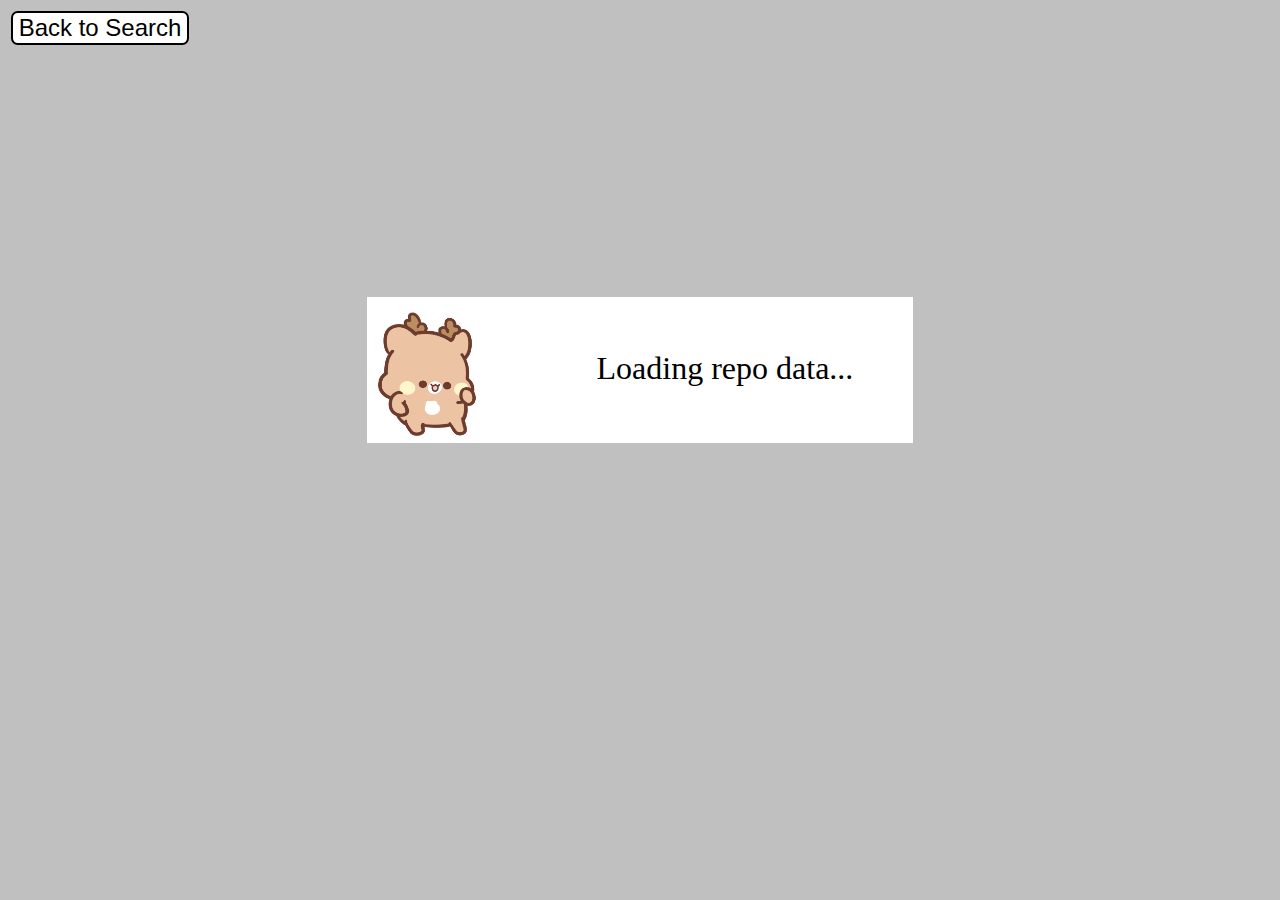
<file: stag_project/loading.html>
<!DOCTYPE html>
<html>

<head>
    <link rel="stylesheet" href="https://cdnjs.cloudflare.com/ajax/libs/font-awesome/4.7.0/css/font-awesome.min.css">
    <link href="assets/css/loadingStyle.css" rel="stylesheet">
    <meta charset="UTF-8">
</head>

<!-- Scripts -->
<script src="assets/js/extractData.js" type="text/javascript"></script>
<script>
async function openDashboard(full_name) { // Actually opens loading page first, then open dashboard
    var full_name = localStorage.getItem("repoFullName");
    await get_commits(full_name);
    await get_issues(full_name);
    window.location = "dashboard.html";
}
</script>

<body style="background:silver" onload="openDashboard()">

    <form action="search.html">
        <button type="submit" class="backButton"> Back to Search</button>
    </form>
    <div class="loadingWrapper">
        <!-- Loading gif -->
        <img src="assets/img/importLoading.gif" class="deerGif">
        <a class="loadingText">Loading repo data...</a>
    </div>

</body>


</html>
</file>
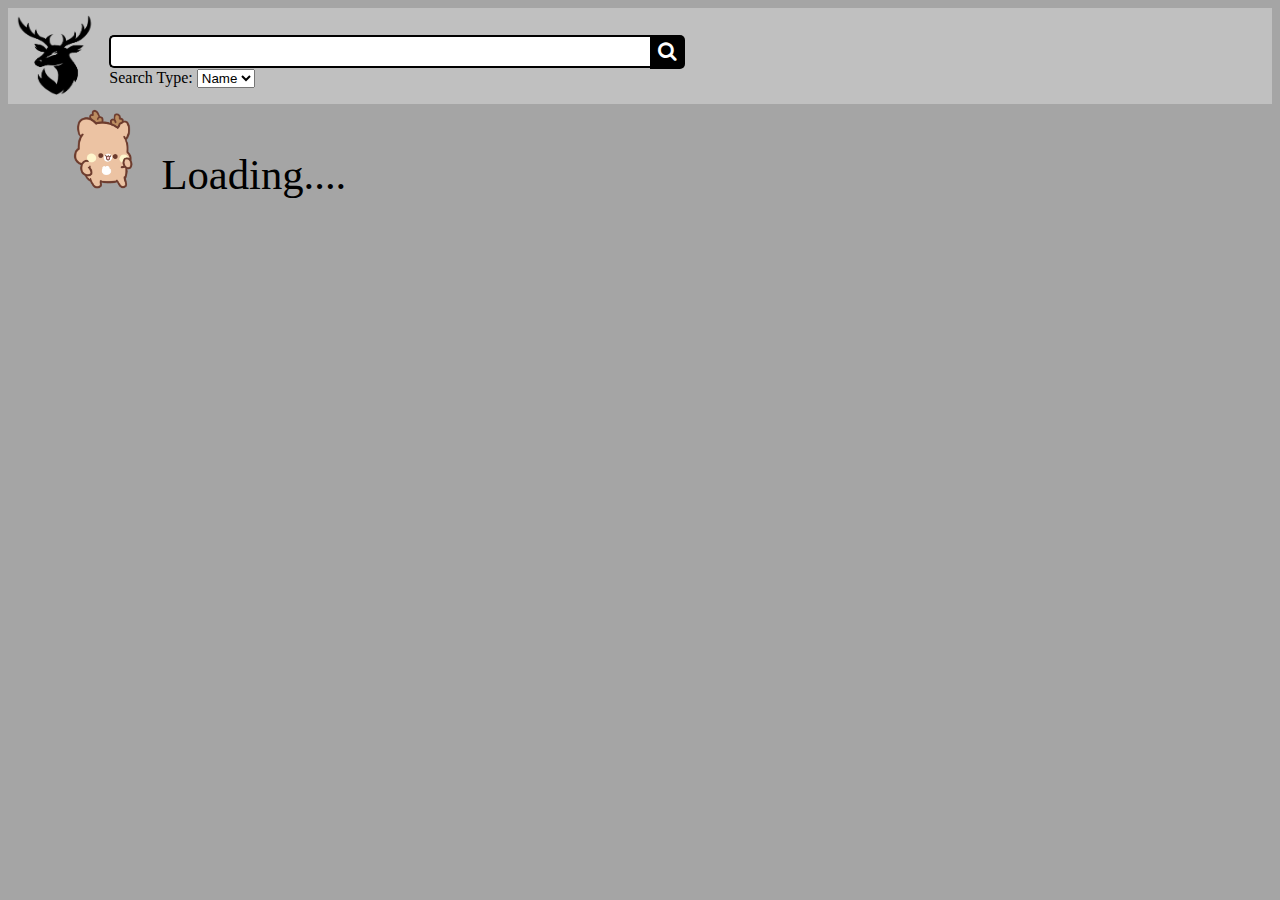
<file: stag_project/search.html>
<!DOCTYPE html>
<html>

<head>
    <link rel="stylesheet" href="https://cdnjs.cloudflare.com/ajax/libs/font-awesome/4.7.0/css/font-awesome.min.css">
    <link href="assets/css/searchResultStyle.css" rel="stylesheet">
    <meta charset="UTF-8">
</head>

<!-- Scripts -->
<script src="assets/js/extractData.js"></script>
<script src="assets/js/searchScript.js"></script>

<body style="background: rgb(165, 165, 165)" onload="generateDisplay();">

    <!-- Header -->
    <div class="header" style="height: 72pt; width: 100%; background: silver;">
        <!--Logo on left side -->
        <img style="width: 60pt; height: 60pt; margin-top: 5pt; margin-left: 6pt; float: left;"
            src="assets/img/stagLogo_noText.png">
        <!-- mini search bar -->
        <div style="height: 36pt; width: 450pt; margin-left: 10pt; margin-top: 14pt; float:left;">
            <form id="searchForm" action="search.html" onsubmit="event.preventDefault(); checkInput();">
                <input type="text" id="searchQuery" class="searchTerm" autocomplete="off">
                <button type="submit" class="searchButton">
                    <i class="fa fa-search"></i>
                </button>
                Search Type:
                <select name="searchType">
                    <option value="name"> Name </option>
                    <option value="url"> URL </option>
                </select>
            </form>
        </div>
    </div>

    <!-- Template -->
    <div id="resultContent" style="margin-left: 5%">
    </div>
</body>


</html>
</file>
<file: stag_project/assets/css/searchBarStyle.css>
@import url(https://fonts.googleapis.com/css?family=Open+Sans);

body{
  background: rgb(255, 255, 255);
  font-family: 'Open Sans', sans-serif;
}

.search {
  width: 100%;
  margin-left: auto;
  margin-right: auto;
}

.homeLogo{
  width: 60%;
  display: block;
  margin-left: auto;
  margin-right: auto;
}

.searchTerm {
  width: 100%;
  border: 2px solid #000000;
  padding: 5px;
  height: em;
  border-radius: 5px;
  outline: none;
  color: #000000;
  font-size: 14pt;
  font: sans-serif;
  float: left;
}

.searchTerm:focus{
  color: #000000;
}

.searchButton {
  margin-top: 20px;
  width: 60%;
  height: 35px;
  border: 1px solid #000000;
  background: #555555;
  text-align: center;
  color: #fff;
  border-radius: 5px;
  cursor: pointer;
  font-size: 16px;
  font-weight: bold;
  float:right;
}

.dropdownMenu {
  margin-top: 15px;
  width: 30%;
  height: 15%;
  border: 1px solid #000000;
  background: #555555;
  text-align: center;
  color: #FFFFFF;
  border-radius: 5px;
  font-size: 16px;
  font-weight: bold;
  float: left;
  align-content: center;
  vertical-align: middle;
}

.wrap{
  width: 60%;
  height: 95%;
  position: absolute;
  top: 50%;
  left: 50%;
  transform: translate(-50%, -50%);
  background: rgb(20, 20, 20);
  z-index: 900;
}

.wrap_wrap{
  width: 80%;
  position: absolute;
  top: 50%;
  left: 50%;
  transform: translate(-50%, -50%);
  z-index: 950;
}
</file>
<file: stag_project/assets/css/pe-icon-7-stroke.css>
@font-face {
	font-family: 'Pe-icon-7-stroke';
	src:url('../fonts/Pe-icon-7-stroke.eot?d7yf1v');
	src:url('../fonts/Pe-icon-7-stroke.eot?#iefixd7yf1v') format('embedded-opentype'),
		url('../fonts/Pe-icon-7-stroke.woff?d7yf1v') format('woff'),
		url('../fonts/Pe-icon-7-stroke.ttf?d7yf1v') format('truetype'),
		url('../fonts/Pe-icon-7-stroke.svg?d7yf1v#Pe-icon-7-stroke') format('svg');
	font-weight: normal;
	font-style: normal;
}

[class^="pe-7s-"], [class*=" pe-7s-"] {
	display: inline-block;
	font-family: 'Pe-icon-7-stroke';
	speak: none;
	font-style: normal;
	font-weight: normal;
	font-variant: normal;
	text-transform: none;
	line-height: 1;

	/* Better Font Rendering =========== */
	-webkit-font-smoothing: antialiased;
	-moz-osx-font-smoothing: grayscale;
}

.pe-7s-album:before {
	content: "\e6aa";
}
.pe-7s-arc:before {
	content: "\e6ab";
}
.pe-7s-back-2:before {
	content: "\e6ac";
}
.pe-7s-bandaid:before {
	content: "\e6ad";
}
.pe-7s-car:before {
	content: "\e6ae";
}
.pe-7s-diamond:before {
	content: "\e6af";
}
.pe-7s-door-lock:before {
	content: "\e6b0";
}
.pe-7s-eyedropper:before {
	content: "\e6b1";
}
.pe-7s-female:before {
	content: "\e6b2";
}
.pe-7s-gym:before {
	content: "\e6b3";
}
.pe-7s-hammer:before {
	content: "\e6b4";
}
.pe-7s-headphones:before {
	content: "\e6b5";
}
.pe-7s-helm:before {
	content: "\e6b6";
}
.pe-7s-hourglass:before {
	content: "\e6b7";
}
.pe-7s-leaf:before {
	content: "\e6b8";
}
.pe-7s-magic-wand:before {
	content: "\e6b9";
}
.pe-7s-male:before {
	content: "\e6ba";
}
.pe-7s-map-2:before {
	content: "\e6bb";
}
.pe-7s-next-2:before {
	content: "\e6bc";
}
.pe-7s-paint-bucket:before {
	content: "\e6bd";
}
.pe-7s-pendrive:before {
	content: "\e6be";
}
.pe-7s-photo:before {
	content: "\e6bf";
}
.pe-7s-piggy:before {
	content: "\e6c0";
}
.pe-7s-plugin:before {
	content: "\e6c1";
}
.pe-7s-refresh-2:before {
	content: "\e6c2";
}
.pe-7s-rocket:before {
	content: "\e6c3";
}
.pe-7s-settings:before {
	content: "\e6c4";
}
.pe-7s-shield:before {
	content: "\e6c5";
}
.pe-7s-smile:before {
	content: "\e6c6";
}
.pe-7s-usb:before {
	content: "\e6c7";
}
.pe-7s-vector:before {
	content: "\e6c8";
}
.pe-7s-wine:before {
	content: "\e6c9";
}
.pe-7s-cloud-upload:before {
	content: "\e68a";
}
.pe-7s-cash:before {
	content: "\e68c";
}
.pe-7s-close:before {
	content: "\e680";
}
.pe-7s-bluetooth:before {
	content: "\e68d";
}
.pe-7s-cloud-download:before {
	content: "\e68b";
}
.pe-7s-way:before {
	content: "\e68e";
}
.pe-7s-close-circle:before {
	content: "\e681";
}
.pe-7s-id:before {
	content: "\e68f";
}
.pe-7s-angle-up:before {
	content: "\e682";
}
.pe-7s-wristwatch:before {
	content: "\e690";
}
.pe-7s-angle-up-circle:before {
	content: "\e683";
}
.pe-7s-world:before {
	content: "\e691";
}
.pe-7s-angle-right:before {
	content: "\e684";
}
.pe-7s-volume:before {
	content: "\e692";
}
.pe-7s-angle-right-circle:before {
	content: "\e685";
}
.pe-7s-users:before {
	content: "\e693";
}
.pe-7s-angle-left:before {
	content: "\e686";
}
.pe-7s-user-female:before {
	content: "\e694";
}
.pe-7s-angle-left-circle:before {
	content: "\e687";
}
.pe-7s-up-arrow:before {
	content: "\e695";
}
.pe-7s-angle-down:before {
	content: "\e688";
}
.pe-7s-switch:before {
	content: "\e696";
}
.pe-7s-angle-down-circle:before {
	content: "\e689";
}
.pe-7s-scissors:before {
	content: "\e697";
}
.pe-7s-wallet:before {
	content: "\e600";
}
.pe-7s-safe:before {
	content: "\e698";
}
.pe-7s-volume2:before {
	content: "\e601";
}
.pe-7s-volume1:before {
	content: "\e602";
}
.pe-7s-voicemail:before {
	content: "\e603";
}
.pe-7s-video:before {
	content: "\e604";
}
.pe-7s-user:before {
	content: "\e605";
}
.pe-7s-upload:before {
	content: "\e606";
}
.pe-7s-unlock:before {
	content: "\e607";
}
.pe-7s-umbrella:before {
	content: "\e608";
}
.pe-7s-trash:before {
	content: "\e609";
}
.pe-7s-tools:before {
	content: "\e60a";
}
.pe-7s-timer:before {
	content: "\e60b";
}
.pe-7s-ticket:before {
	content: "\e60c";
}
.pe-7s-target:before {
	content: "\e60d";
}
.pe-7s-sun:before {
	content: "\e60e";
}
.pe-7s-study:before {
	content: "\e60f";
}
.pe-7s-stopwatch:before {
	content: "\e610";
}
.pe-7s-star:before {
	content: "\e611";
}
.pe-7s-speaker:before {
	content: "\e612";
}
.pe-7s-signal:before {
	content: "\e613";
}
.pe-7s-shuffle:before {
	content: "\e614";
}
.pe-7s-shopbag:before {
	content: "\e615";
}
.pe-7s-share:before {
	content: "\e616";
}
.pe-7s-server:before {
	content: "\e617";
}
.pe-7s-search:before {
	content: "\e618";
}
.pe-7s-film:before {
	content: "\e6a5";
}
.pe-7s-science:before {
	content: "\e619";
}
.pe-7s-disk:before {
	content: "\e6a6";
}
.pe-7s-ribbon:before {
	content: "\e61a";
}
.pe-7s-repeat:before {
	content: "\e61b";
}
.pe-7s-refresh:before {
	content: "\e61c";
}
.pe-7s-add-user:before {
	content: "\e6a9";
}
.pe-7s-refresh-cloud:before {
	content: "\e61d";
}
.pe-7s-paperclip:before {
	content: "\e69c";
}
.pe-7s-radio:before {
	content: "\e61e";
}
.pe-7s-note2:before {
	content: "\e69d";
}
.pe-7s-print:before {
	content: "\e61f";
}
.pe-7s-network:before {
	content: "\e69e";
}
.pe-7s-prev:before {
	content: "\e620";
}
.pe-7s-mute:before {
	content: "\e69f";
}
.pe-7s-power:before {
	content: "\e621";
}
.pe-7s-medal:before {
	content: "\e6a0";
}
.pe-7s-portfolio:before {
	content: "\e622";
}
.pe-7s-like2:before {
	content: "\e6a1";
}
.pe-7s-plus:before {
	content: "\e623";
}
.pe-7s-left-arrow:before {
	content: "\e6a2";
}
.pe-7s-play:before {
	content: "\e624";
}
.pe-7s-key:before {
	content: "\e6a3";
}
.pe-7s-plane:before {
	content: "\e625";
}
.pe-7s-joy:before {
	content: "\e6a4";
}
.pe-7s-photo-gallery:before {
	content: "\e626";
}
.pe-7s-pin:before {
	content: "\e69b";
}
.pe-7s-phone:before {
	content: "\e627";
}
.pe-7s-plug:before {
	content: "\e69a";
}
.pe-7s-pen:before {
	content: "\e628";
}
.pe-7s-right-arrow:before {
	content: "\e699";
}
.pe-7s-paper-plane:before {
	content: "\e629";
}
.pe-7s-delete-user:before {
	content: "\e6a7";
}
.pe-7s-paint:before {
	content: "\e62a";
}
.pe-7s-bottom-arrow:before {
	content: "\e6a8";
}
.pe-7s-notebook:before {
	content: "\e62b";
}
.pe-7s-note:before {
	content: "\e62c";
}
.pe-7s-next:before {
	content: "\e62d";
}
.pe-7s-news-paper:before {
	content: "\e62e";
}
.pe-7s-musiclist:before {
	content: "\e62f";
}
.pe-7s-music:before {
	content: "\e630";
}
.pe-7s-mouse:before {
	content: "\e631";
}
.pe-7s-more:before {
	content: "\e632";
}
.pe-7s-moon:before {
	content: "\e633";
}
.pe-7s-monitor:before {
	content: "\e634";
}
.pe-7s-micro:before {
	content: "\e635";
}
.pe-7s-menu:before {
	content: "\e636";
}
.pe-7s-map:before {
	content: "\e637";
}
.pe-7s-map-marker:before {
	content: "\e638";
}
.pe-7s-mail:before {
	content: "\e639";
}
.pe-7s-mail-open:before {
	content: "\e63a";
}
.pe-7s-mail-open-file:before {
	content: "\e63b";
}
.pe-7s-magnet:before {
	content: "\e63c";
}
.pe-7s-loop:before {
	content: "\e63d";
}
.pe-7s-look:before {
	content: "\e63e";
}
.pe-7s-lock:before {
	content: "\e63f";
}
.pe-7s-lintern:before {
	content: "\e640";
}
.pe-7s-link:before {
	content: "\e641";
}
.pe-7s-like:before {
	content: "\e642";
}
.pe-7s-light:before {
	content: "\e643";
}
.pe-7s-less:before {
	content: "\e644";
}
.pe-7s-keypad:before {
	content: "\e645";
}
.pe-7s-junk:before {
	content: "\e646";
}
.pe-7s-info:before {
	content: "\e647";
}
.pe-7s-home:before {
	content: "\e648";
}
.pe-7s-help2:before {
	content: "\e649";
}
.pe-7s-help1:before {
	content: "\e64a";
}
.pe-7s-graph3:before {
	content: "\e64b";
}
.pe-7s-graph2:before {
	content: "\e64c";
}
.pe-7s-graph1:before {
	content: "\e64d";
}
.pe-7s-graph:before {
	content: "\e64e";
}
.pe-7s-global:before {
	content: "\e64f";
}
.pe-7s-gleam:before {
	content: "\e650";
}
.pe-7s-glasses:before {
	content: "\e651";
}
.pe-7s-gift:before {
	content: "\e652";
}
.pe-7s-folder:before {
	content: "\e653";
}
.pe-7s-flag:before {
	content: "\e654";
}
.pe-7s-filter:before {
	content: "\e655";
}
.pe-7s-file:before {
	content: "\e656";
}
.pe-7s-expand1:before {
	content: "\e657";
}
.pe-7s-exapnd2:before {
	content: "\e658";
}
.pe-7s-edit:before {
	content: "\e659";
}
.pe-7s-drop:before {
	content: "\e65a";
}
.pe-7s-drawer:before {
	content: "\e65b";
}
.pe-7s-download:before {
	content: "\e65c";
}
.pe-7s-display2:before {
	content: "\e65d";
}
.pe-7s-display1:before {
	content: "\e65e";
}
.pe-7s-diskette:before {
	content: "\e65f";
}
.pe-7s-date:before {
	content: "\e660";
}
.pe-7s-cup:before {
	content: "\e661";
}
.pe-7s-culture:before {
	content: "\e662";
}
.pe-7s-crop:before {
	content: "\e663";
}
.pe-7s-credit:before {
	content: "\e664";
}
.pe-7s-copy-file:before {
	content: "\e665";
}
.pe-7s-config:before {
	content: "\e666";
}
.pe-7s-compass:before {
	content: "\e667";
}
.pe-7s-comment:before {
	content: "\e668";
}
.pe-7s-coffee:before {
	content: "\e669";
}
.pe-7s-cloud:before {
	content: "\e66a";
}
.pe-7s-clock:before {
	content: "\e66b";
}
.pe-7s-check:before {
	content: "\e66c";
}
.pe-7s-chat:before {
	content: "\e66d";
}
.pe-7s-cart:before {
	content: "\e66e";
}
.pe-7s-camera:before {
	content: "\e66f";
}
.pe-7s-call:before {
	content: "\e670";
}
.pe-7s-calculator:before {
	content: "\e671";
}
.pe-7s-browser:before {
	content: "\e672";
}
.pe-7s-box2:before {
	content: "\e673";
}
.pe-7s-box1:before {
	content: "\e674";
}
.pe-7s-bookmarks:before {
	content: "\e675";
}
.pe-7s-bicycle:before {
	content: "\e676";
}
.pe-7s-bell:before {
	content: "\e677";
}
.pe-7s-battery:before {
	content: "\e678";
}
.pe-7s-ball:before {
	content: "\e679";
}
.pe-7s-back:before {
	content: "\e67a";
}
.pe-7s-attention:before {
	content: "\e67b";
}
.pe-7s-anchor:before {
	content: "\e67c";
}
.pe-7s-albums:before {
	content: "\e67d";
}
.pe-7s-alarm:before {
	content: "\e67e";
}
.pe-7s-airplay:before {
	content: "\e67f";
}
</file>
<file: stag_project/assets/css/demo.css>
@media (min-width: 992px){
    .typo-line{
        padding-left: 140px;
        margin-bottom: 40px;
        position: relative;
    }

    .typo-line .category{
        transform: translateY(-50%);
        top: 50%;
        left: 0px;
        position: absolute;
    }
}

.all-icons [class*="pe-"]{
    font-size: 40px;
}
.all-icons input{
    border: 0;
}
.all-icons .font-icon-detail{
    text-align: center;
    padding: 45px 0px 30px;
    border: 1px solid #e5e5e5;
    border-radius: 6px;
    margin: 15px 0;
}
.all-icons .font-icon-detail input{
    margin: 25px auto 0;
    width: 100%;
    text-align: center;
    display: block;
    color: #aaa;
    font-size: 13px;
}

#map{
    position:relative;
    width:100%;
    height: calc(100% - 60px);
}

.places-buttons .btn{
    margin-bottom: 30px
}
.sidebar .nav > li.active-pro{
    position: absolute;
    width: 100%;
    bottom: 10px;
}
.sidebar .nav > li.active-pro a{
    background: rgba(255, 255, 255, 0.14);
    opacity: 1;
    color: #FFFFFF;
}

.table-upgrade td:nth-child(2),
.table-upgrade td:nth-child(3){
    text-align: center;
}

@media all and (max-width: 991px)  {
    .sidebar .nav > li.active-pro{
        position: initial;
    }
}
</file>
<file: stag_project/assets/css/loadingStyle.css>
.backButton{
    background: white;
    margin-left: 2pt;
    margin-top:2pt;
    border:black solid 2pt;
    border-radius:5pt;
    font-size: 18pt;
}

.loadingWrapper{
    width: 400pt;
    height: 100pt;
    margin-left: auto;
    margin-right:auto;
    margin-top: 20%;
    display:block;
    background: white;
    border: 5pt white solid;
    border-radius: 5pt"
}

.deerGif{
    width: 100pt;
    height: 100pt; 
    float:left;
}

.loadingText{
    height:50pt;
    float:right;
    font-size: 24pt;
    margin-top: 35pt;
    margin-right:40pt;
}
</file>
<file: stag_project/assets/css/searchResultStyle.css>
.itemBlock {
    border: 3pt grey solid;
    background: rgba(245, 245, 245, 0.678);
    width: 500pt;
    height: 70pt;
    border-radius: 5pt;
    margin-left: 8pt;
    margin-right: auto;
    margin-top: 5pt;
    word-wrap: break-word;
}

.thumbnailAndButton {
    float: left;
    display: block;
    height: 70pt;
    width: 80pt;
    background: grey;
    word-wrap: break-word;
}

.openButton {
    background: lightseagreen;
    height: 20pt;
    width: 60pt;
    font-size: 14pt;
    margin-bottom: 10pt;
    text-align: center;
    border-radius: 5pt;
    margin-left: auto;
    margin-right: auto;
    word-wrap: break-word;
    cursor: pointer;
}

.repoTitle {
    font-size: 16pt;
    font-weight: bold;
    margin-left: 85pt;
    word-wrap: break-word;
}

.repoDesc {
    font-size: 12pt;
    margin-left: 85pt;
    word-wrap: break-word;
}

.searchTerm {
  width: 400pt;
  border: 2pt solid #000000;
  padding: 2pt;
  height: 18pt;
  border-radius: 5px 0 0 5px;
  border-right: none;
  outline: none;
  color: #000000;
  font-size: 14pt;
  font: sans-serif;
  float: left;
  margin-top: 6pt;
}

.searchButton {
  width: 26pt;
  height: 26pt;
  margin-top: 6pt;
  border: 0pt solid #000000;
  background: #000000;
  text-align: center;
  color: #fff;
  border-radius: 0 5px 5px 0;
  cursor: pointer;
  font-size: 20px;
}
</file>
